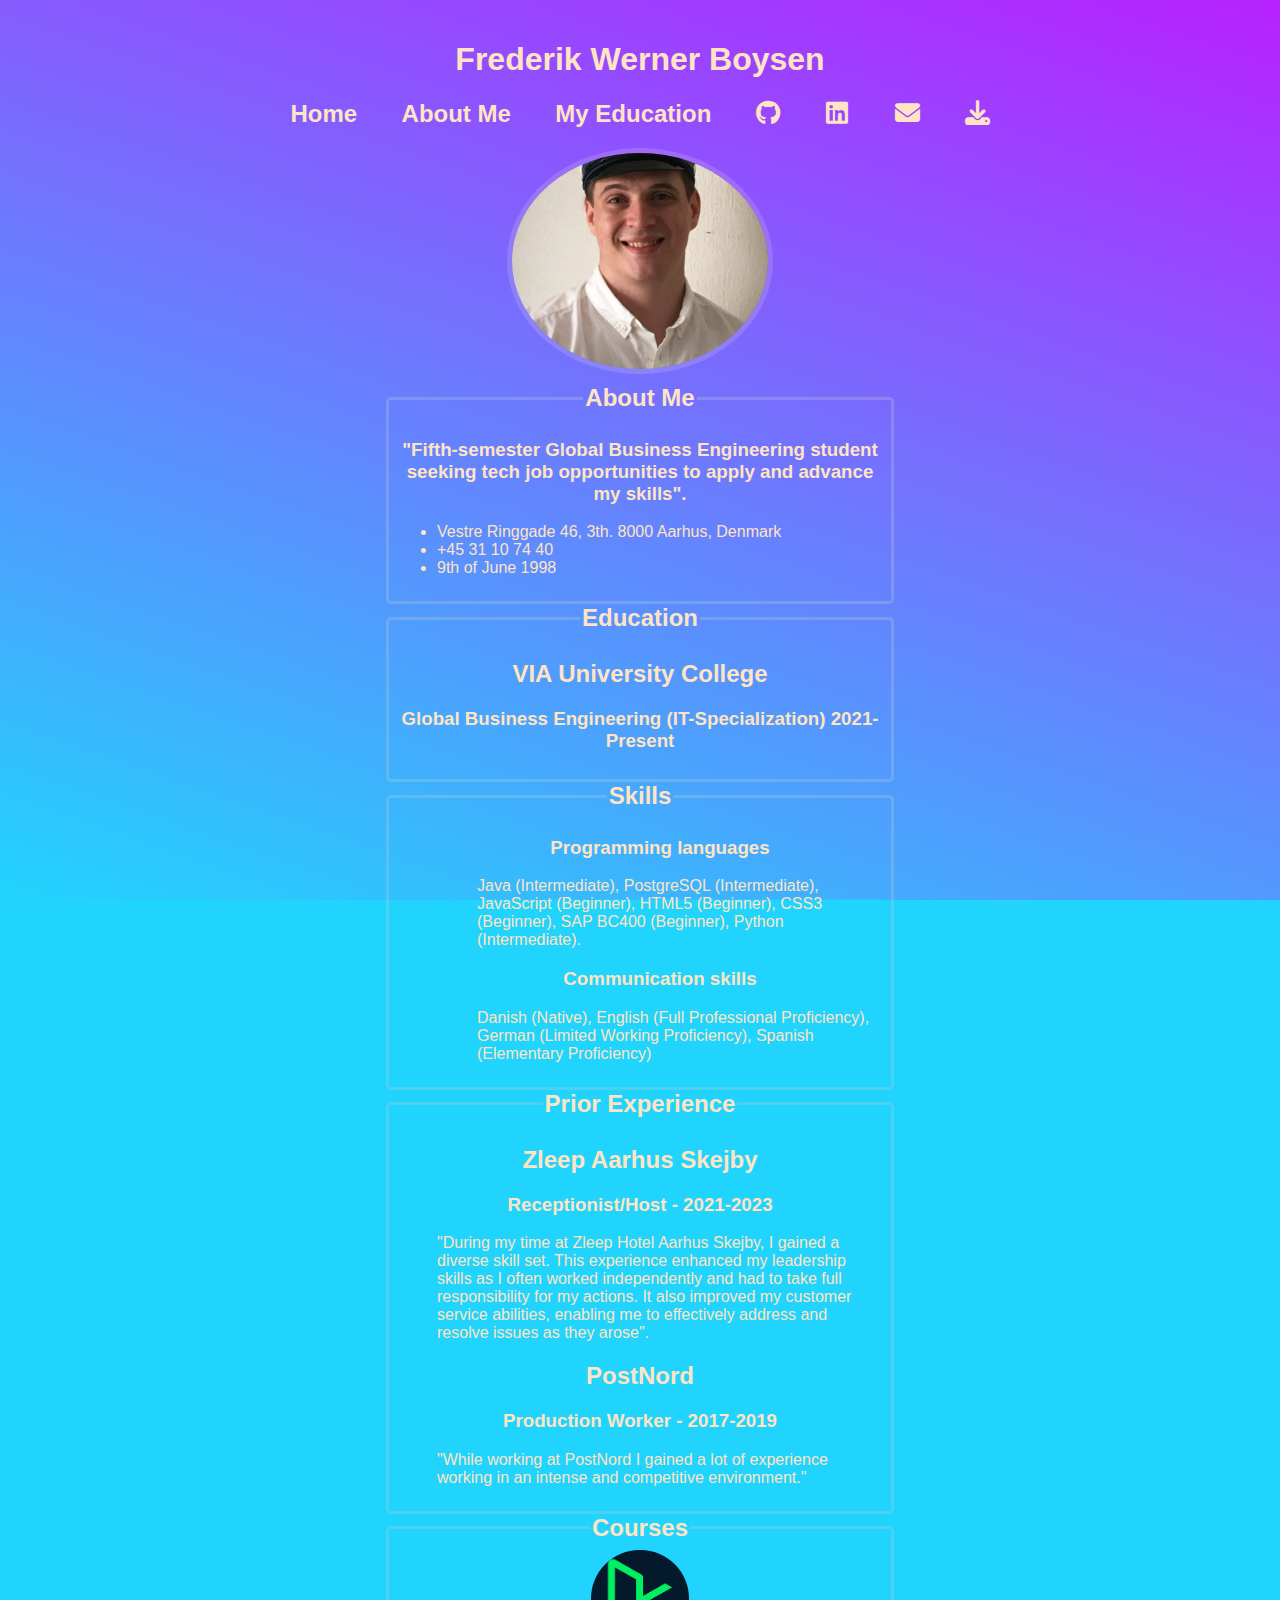
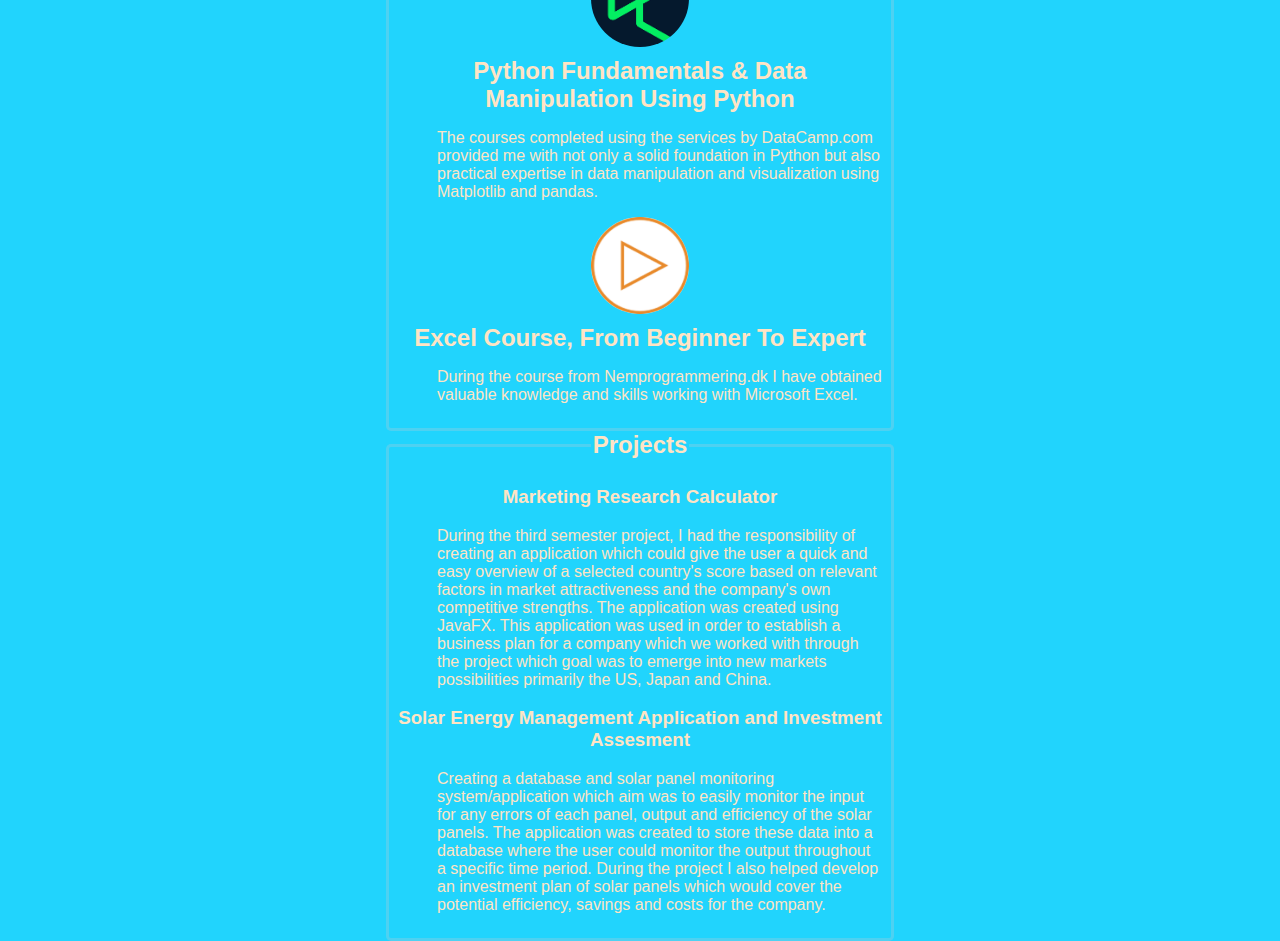
<file: index.html>
<!DOCTYPE html>
<html lang="en">
<head>
    <meta charset="UTF-8">
    <meta name="viewport" content="width=device-width, initial-scale=1.0">
    <title>Portfolio</title>
    <link rel="stylesheet" href="styles.css">
    <link rel="stylesheet" href="https://cdnjs.cloudflare.com/ajax/libs/font-awesome/6.4.0/css/all.min.css">
</head>
<body>
    <!-- creating header with navbar and adding links for socials emails and download button for CV to navigation bar-->
    <header> <h1>Frederik Werner Boysen</h1>
        <nav class="Socials">
            <a href="index.html">Home</a>
            <a href="about.html">About Me</a>
            <a href="Education.html">My Education</a>
            <a href="https://github.com/fredboysen"> <i class="fa-brands fa-github"></i> </a>
            <a href="https://www.linkedin.com/in/fredwerb/"> <i class="fa-brands fa-linkedin"></i> </a>
            <a href="mailto:316997@via.dk"> <i class="fa-solid fa-envelope"></i></a>
            <a id="download" href="images/CV_En.pdf" download>  <i class="fa-solid fa-download"></i> </a>
        </nav>
    
    </header>


<!-- adding content for front page including image of myself, creating div-id for front content for easier differentiation when styling other pages-->
        <div id="front-content">

            <div class="profile">
                <img src="Images/Headshot.jpg" alt="Fred">
            
         </div>
        
            <fieldset> 
                <legend >About Me</legend>
                <h3> "Fifth-semester Global Business Engineering student seeking tech job opportunities to apply and advance my skills".</h3>
                <ul>
                <li> Vestre Ringgade 46, 3th. 8000 Aarhus, Denmark</li>
                <li> +45 31 10 74 40</li>
                <li> 9th of June 1998</li></ul>
            </fieldset>
            <fieldset> 
                <legend>Education</legend>
                <h2>VIA University College</h2>
                <h3>Global Business Engineering (IT-Specialization) 2021-Present </h3>
               
                
                
            </fieldset>

            <fieldset>
                <legend> Skills</legend>
            <ul>
                <h3> Programming languages </h3>
               <ul> Java (Intermediate), PostgreSQL (Intermediate), JavaScript (Beginner), HTML5 (Beginner), CSS3
                (Beginner), SAP BC400 (Beginner), Python (Intermediate).</ul>

                <h3> Communication skills</h3>
                <ul>Danish (Native), English (Full Professional Proficiency), German (Limited Working Proficiency), Spanish (Elementary Proficiency)</ul>
        

    
            </ul>
            </fieldset>

            <fieldset>
                <legend> Prior Experience</legend>
                <h2>Zleep Aarhus Skejby </h2>
                <h3>Receptionist/Host - 2021-2023</h3>
                <ul>"During my time at Zleep Hotel Aarhus Skejby, I gained a diverse skill set. 
                    This experience enhanced my leadership skills as I often worked independently and had to take full responsibility for my actions. 
                    It also improved my customer service abilities, enabling me to effectively address and resolve issues as they arose".</ul>
                <h2>PostNord </h2>
                <h3>Production Worker - 2017-2019</h3>
                <ul>"While working at PostNord I gained a lot of experience working in an intense and competitive environment."</ul>
            </fieldset>

            <fieldset>
                <legend>Courses</legend>
                <div id="courses"> <!-- Adding div id="courses" to make styling easier for img elements in this section-->
                    <img src="Images/datacamp.png" alt="datacamp">
                
                <legend>Python Fundamentals & Data Manipulation Using Python  </legend>
                <ul>The courses completed using the services by DataCamp.com provided me with not only a solid foundation
                    in Python but also practical expertise in data manipulation and visualization using Matplotlib and pandas. </ul>

                <img src="Images/nempro.png" alt="nempro">
                <legend>Excel Course, From Beginner To Expert</legend>
                <ul> During the course from Nemprogrammering.dk I have obtained valuable knowledge and skills working with Microsoft Excel.</ul>

           </div> </fieldset>

            <fieldset>
                <legend>Projects</legend>
                <h3>Marketing Research Calculator</h3>
                <ul> During the third semester project, I had the responsibility of creating an application which could give the user 
                    a quick and easy overview of a selected country's score based on relevant factors in market attractiveness and the company's own competitive strengths. 
                    The application was created using JavaFX. This application was used in order to establish a business plan for a company which we worked with through the project
                     which goal was to emerge into new markets possibilities primarily the US, Japan and China. </ul>

                <h3>Solar Energy Management Application and Investment Assesment</h3>
                <ul> Creating a database and solar panel monitoring system/application which aim was to easily monitor the input for any errors of each panel, output and efficiency of the solar panels. 
                    The application was created to store these data into a database where the user could monitor the output throughout a specific time period. 
                    During the project I also helped develop an investment plan of solar panels which would cover the potential efficiency, savings and costs for the company. </ul>
            </fieldset>




        

        </div>

</body>
</html>
</file>
<file: styles.css>
/* Styling font type, adding gradient background to make the visual more appealing than using monotone color*/
* {
    max-width: 100%;
    background-color: #21D4FD;
    background-image: linear-gradient(19deg, #21D4FD 0%, #B721FF 100%);
    background-attachment: fixed; /* setting background attachment to fixed to make sure background doesnt get stretched i.e if margin of one element changes*/
    font-family: Arial, sans-serif;
}

body {
    margin: 0;
    padding: 0;
}

/* Styling header and adding background gradient to make it appear faded in*/
header {
    text-align: center;
    color: bisque;
    padding: 20px;
}

/* Adjusting navbar items such as color, underline and placement.*/
nav a {
    font-size: 150%;
    color: bisque;
    text-decoration: none;
    font-weight: 600;
    padding: 20px;
}

/* Adding hover feature to items in navbar. color will change once user hover after .5s*/

nav :hover {
    color: black;
    transition: .5s;
}

.Socials i {
    font-size: 25px;
}

/* Adjusting position of profile/image on frontpage & adding transparant border*/
.profile img {
    border: 5px solid rgba(242, 220, 220, 0.181);
    width: 50%;
    height: auto;
    border-radius: 50%;
    margin-left: auto;
    margin-right: auto;
    display: block;
    margin-bottom: 10px;
    
}

#courses img {
    width: 20%;
    height: auto;
    border-radius: 80%;
    margin-left: auto;
    margin-right: auto;
    display: block;
    margin-bottom: 10px;

}


/*Centering content on all pages */
#front-content, #about-content, #Educationcontent {
    width: 40%;
    display: block;
    height: auto;
    margin-left: auto;
    margin-right: auto;
}
/*Centering h2, h3 of frontpage and google maps navigation on education pages*/
#front-content h2, h3, .mapVIA {
 text-align: center;
}


/* Adding transparant border to fieldset boxes and adjusting color of content text */
fieldset {
    border: 3px solid #c0cad449;
    padding: 8px;
    border-radius: 5px;
    color: bisque;
}

fieldset a {
    color: bisque;
}

/* styling content of legend element, adjusting position and color */
legend {
    font-weight: bold;
    color: bisque;
    text-align: center;
    font-size: 150%;

}


/* Alligning and centering image (ViaLogo) */
#Educationcontent img {
    width: 35%;
    height: auto;
    border-radius: 50%;
    border-color: #c0cad449;
    border-style: groove;
    margin-left: auto;
    margin-right: auto;
    display: block;
    margin-bottom: 10px;
    
}


#Educationcontent ul {
    font-weight: 600;
    font-size: 120%;
    
}
/* adjusting font styling, sizing and word spacing for sections on different pages */
#Educationcontent p, #about-content ul{
    font-style: italic;
    font-size: 100%;
    word-spacing: 2px;

}

/* centering, adding border and adjusting border for videos */
.video video {
    border-radius: 25%;
    border: #c0cad449;
    border-style: groove;
    width: 70%;
    height: auto;
    display: block;
    margin-left: auto;
    margin-right: auto;

}

/*centering and adjusting border of all img elements on about.html*/
#about-img {
    width: 45%;
    height: auto;
    border-radius: 80%;
    display: block;
    margin-left: auto;
    margin-right: auto;

}

/* If the screen width is lower than 1000px the nav socials will dissapear to ensure it wont overlap with the other content*/
@media screen and (max-width: 1000px) {
    .Socials i {
    display: none;
    
} 
}
</file>
